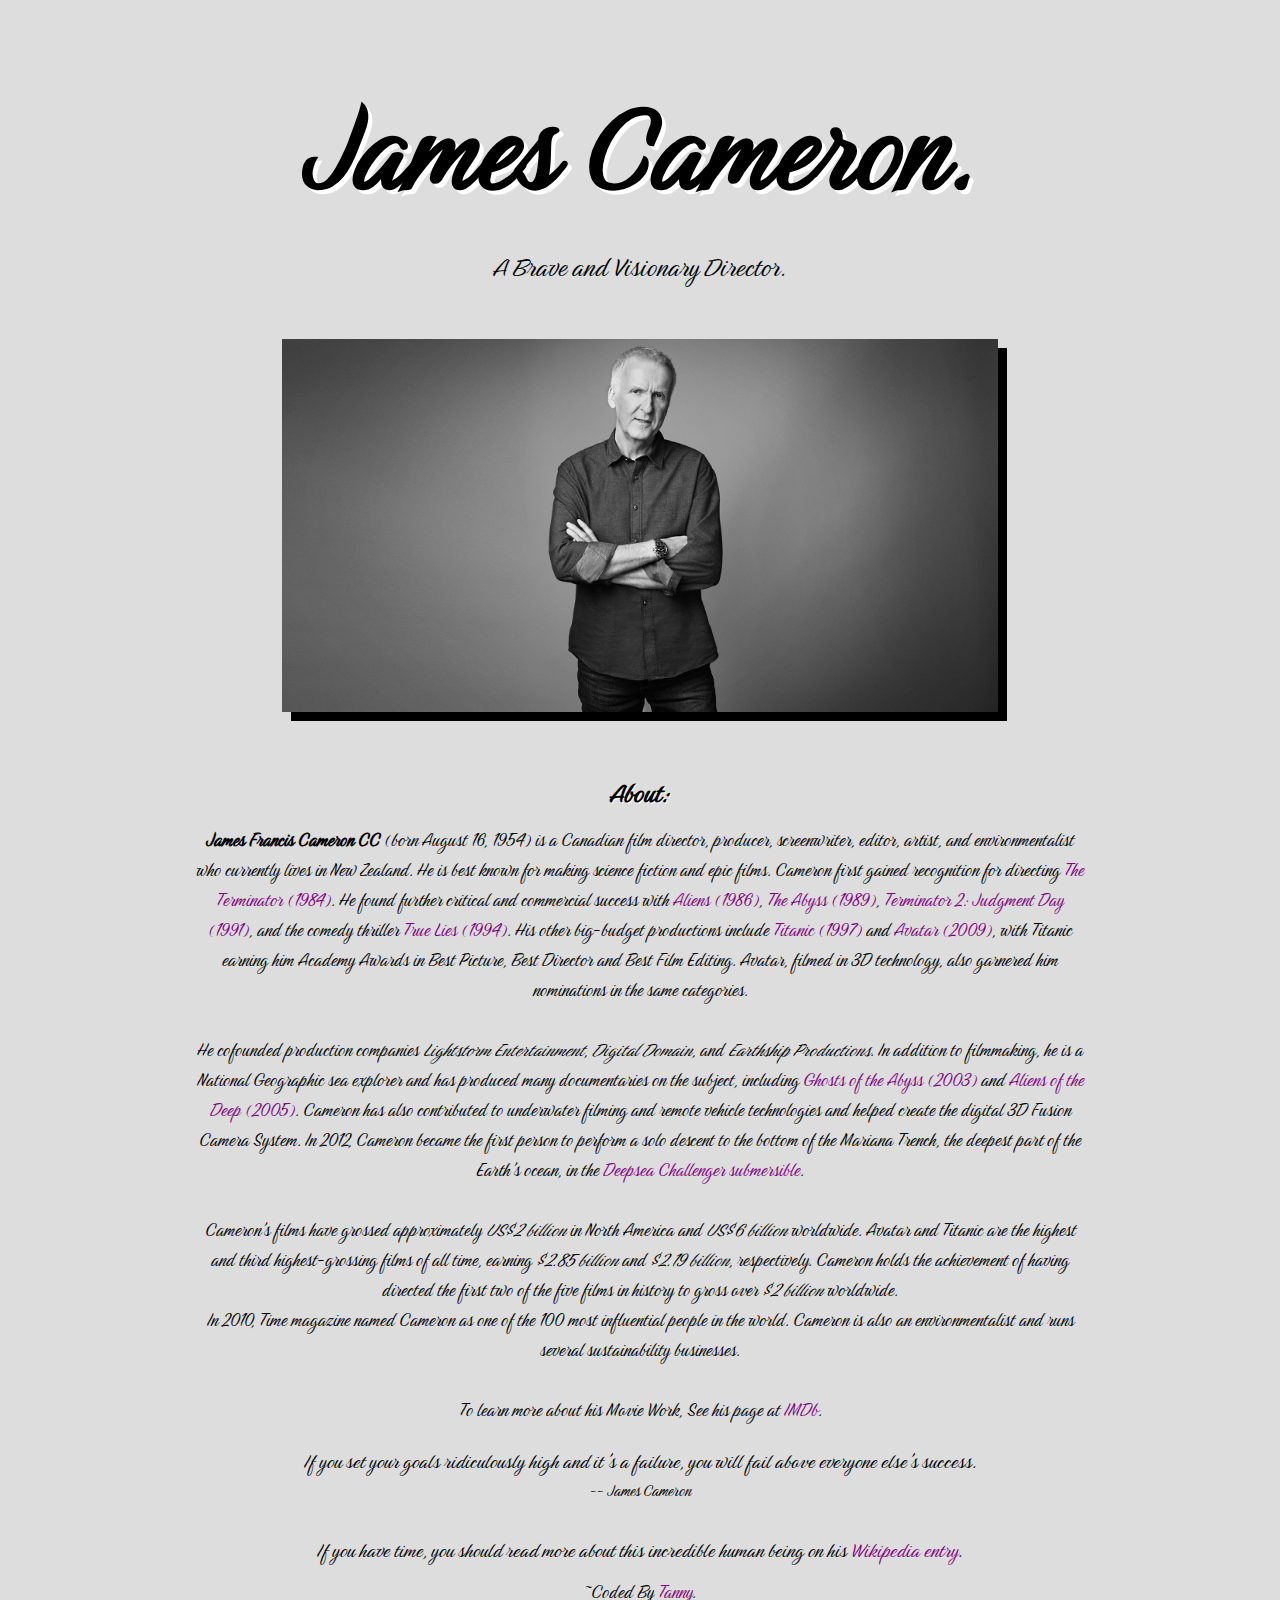
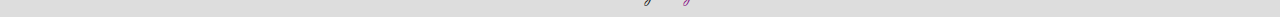
<file: project-1/index.html>
<!DOCTYPE html>
<html lang="en">
<head>
    <meta charset="UTF-8">
    <meta http-equiv="X-UA-Compatible" content="IE=edge">
    <meta name="viewport" content="width=device-width, initial-scale=1.0">
    <title>James Cameron | Tribute Page</title>
    <link rel="stylesheet" href="style.css">
    <link rel="stylesheet">
</head>
<body>
    <div class="container">
        <!-- Header: James Cameron -->
        <header>
            <h1 id="title">James Cameron.</h1>
            <p id="head-p">A Brave and Visionary Director.</p>
        </header>

        <!-- About: Life -->
        <section id="career">
                <img src="img/1.jpg">
                <h2 id="about">About:</h2>
                <div>
                    <p><strong>James Francis Cameron CC</strong> (born August 16, 1954) is a Canadian film director, producer, screenwriter, editor, artist, and environmentalist who currently lives in New Zealand. He is best known for making science fiction and epic films. Cameron first gained recognition for directing <a href="https://www.imdb.com/title/tt0088247/" target='_blank'>The Terminator (1984)</a>. He found further critical and commercial success with <a href="https://www.imdb.com/title/tt0090605/" target='_blank'>Aliens (1986)</a>, <a href="https://www.imdb.com/title/tt0096754/" target='_blank'>The Abyss (1989)</a>, <a href="https://www.imdb.com/title/tt0103064/" target='_blank'>Terminator 2: Judgment Day (1991)</a>, and the comedy thriller <a href="https://www.imdb.com/title/tt0111503/" target='_blank'>True Lies (1994)</a>. His other big-budget productions include <a href="https://www.imdb.com/title/tt0120338/" target='_blank'>Titanic (1997)</a> and <a href="https://www.imdb.com/title/tt0499549/" target='_blank'>Avatar (2009)</a>, with Titanic earning him Academy Awards in Best Picture, Best Director and Best Film Editing. Avatar, filmed in 3D technology, also garnered him nominations in the same categories.<br> <br> He cofounded production companies <em>Lightstorm Entertainment</em>, <em>Digital Domain</em>, and <em>Earthship Productions</em>. In addition to filmmaking, he is a National Geographic sea explorer and has produced many documentaries on the subject, including <a href="https://www.imdb.com/title/tt0297144/" target='_blank'>Ghosts of the Abyss (2003)</a> and <a href="https://www.imdb.com/title/tt0417415/" target='_blank'>Aliens of the Deep (2005)</a>. Cameron has also contributed to underwater filming and remote vehicle technologies and helped create the digital 3D Fusion Camera System. In 2012, Cameron became the first person to perform a solo descent to the bottom of the Mariana Trench, the deepest part of the Earth's ocean, in the <a href="https://en.wikipedia.org/wiki/Deepsea_Challenger" target='_blank'>Deepsea Challenger submersible</a>.<br> <br>Cameron's films have grossed approximately <em>US$2 billion</em> in North America and <em>US$6 billion</em> worldwide. Avatar and Titanic are the highest and third highest-grossing films of all time, earning <em>$2.85 billion</em> and <em>$2.19 billion</em>, respectively. Cameron holds the achievement of having directed the first two of the five films in history to gross over <em>$2 billion</em> worldwide.<br> In 2010, Time magazine named Cameron as one of the 100 most influential people in the world. Cameron is also an environmentalist and runs several sustainability businesses.<br><br> To learn more about his Movie Work, See his page at <a href="https://www.imdb.com/name/nm0000116/" target='_blank'>IMDb</a>.</p>
                </div> 
            <p class="quote" id="qq">If you set your goals ridiculously high and it's a failure, you will fail above everyone else's success.</p>
            <p class="quote quoted">-- James Cameron</p>
        </section>

        <!-- Footer -->
        <footer>
            If you have time, you should read more about this incredible human being on his <a href="https://en.wikipedia.org/wiki/James_Cameron" target="_blank">Wikipedia entry</a>. <br>
            <span><p>~Coded By <a href="https://github.com/AmTanny" target="_blank">Tanny</a>.</p></span>
        </footer>
    </div>
</body>
</html>
</file>
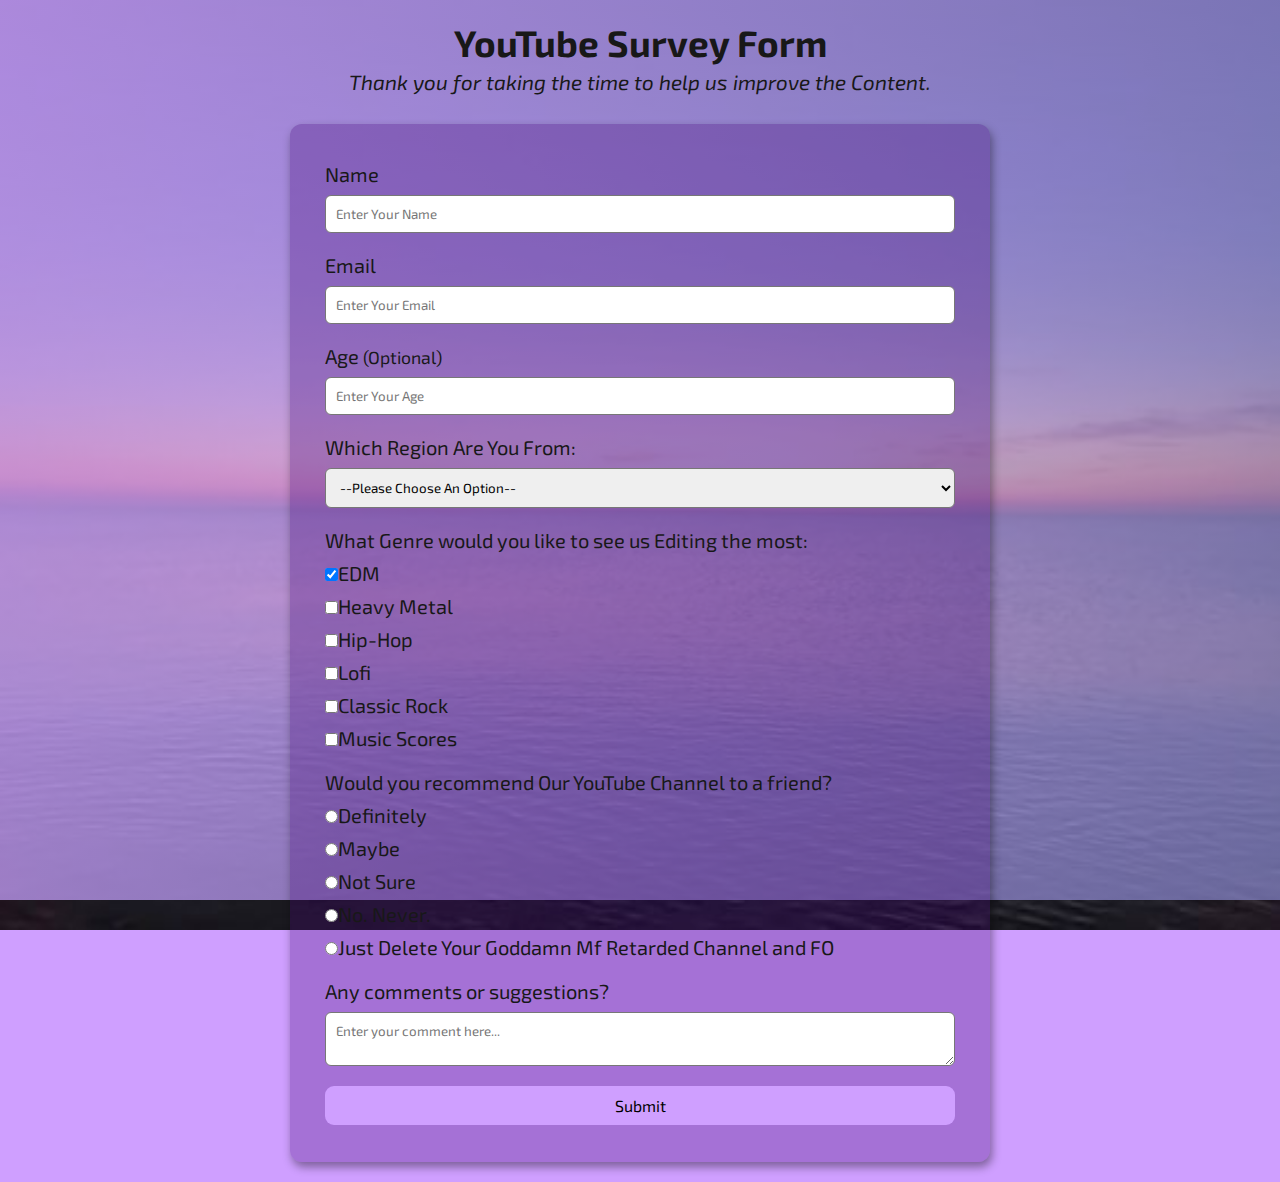
<file: project-2/index.html>
<!DOCTYPE html>
<html lang="en">
<head>
    <meta charset="UTF-8">
    <meta http-equiv="X-UA-Compatible" content="IE=edge">
    <meta name="viewport" content="width=device-width, initial-scale=1.0">
    <title>YouTube | Survey Form</title>
    </html><link rel="stylesheet" href="style.css">
    <link href="https://fonts.googleapis.com/css2?family=Exo+2:wght@300&display=swap" rel="stylesheet">
</head>
<body>
    <h1>YouTube Survey Form</h1>
    <p><i>Thank you for taking the time to help us improve the Content.</i></p>
    
    <form>
        <div class="form-control">
            <label for="name" id="label-name">Name</label>
            <input type="text" id="name" placeholder="Enter Your Name" />
        </div>
        
        <div class="form-control">
            <label for="email" id="label-email">Email</label>
            <input type="email" id="email" placeholder="Enter Your Email" />
        </div>

        <div class="form-control">
            <label for="age" id="label-age">Age <span id="op">(Optional)</span></label>
            <input type="number" id="age" placeholder="Enter Your Age" />
        </div>

        <div class="form-control">
            <label for="region">Which Region Are You From:</label>
            <select name="region" id="region">
                <option value="">--Please Choose An Option--</option>
                <option value="africa">Africa</option>
                <option value="america">America</option>
                <option value="asia">Asia</option>
                <option value="central and eastern europe">Central And Eastern Europe</option>
                <option value="mediterranean & middle east">Mediterranean & Middle East</option>
                <option value="western europe">Western Europe</option>
            </select>
        </div>

        <div class="form-control">
            <label for="editing">What Genre would you like to see us Editing the most:</label>
            <label for="genre-1"><input type="checkbox" name="edm" id="genre-1"checked>EDM</label>
            <label for="genre-2"><input type="checkbox" name="hvm" id="genre-2">Heavy Metal</label>
            <label for="genre-3"><input type="checkbox" name="hiho" id="genre-3">Hip-Hop </label>
            <label for="genre-4"><input type="checkbox" name="lofi" id="genre-4">Lofi</label>
            <label for="genre-5"><input type="checkbox" name="clro" id="genre-5">Classic Rock </label>
            <label for="genre-6"><input type="checkbox" name="musc" id="genre-6">Music Scores</label>
        </div>
        
        <div class="form-control">
            <label for="recommend">Would you recommend Our YouTube Channel to a friend?</label>
            <label for="recommend-1"><input type="radio" id="recommend-1" name="recom">Definitely</label>
            <label for="recommend-2"><input type="radio" id="recommend-2" name="recom">Maybe</label>
            <label for="recommend-3"><input type="radio" id="recommend-3" name="recom">Not Sure</label>
            <label for="recommend-4"><input type="radio" id="recommend-4" name="recom">No. Never.</label>
            <label for="recommend-5"><input type="radio" id="recommend-5" name="recom">Just Delete Your Goddamn Mf Retarded Channel and FO</label>
        </div>

        <div class="form-control">
            <label for="comments">Any comments or suggestions?</label>
            <textarea name="comments" id="comments" placeholder="Enter your comment here..."></textarea>
        </div>

        <button type="submit">Submit</button>
    </form>
</body>
</file>
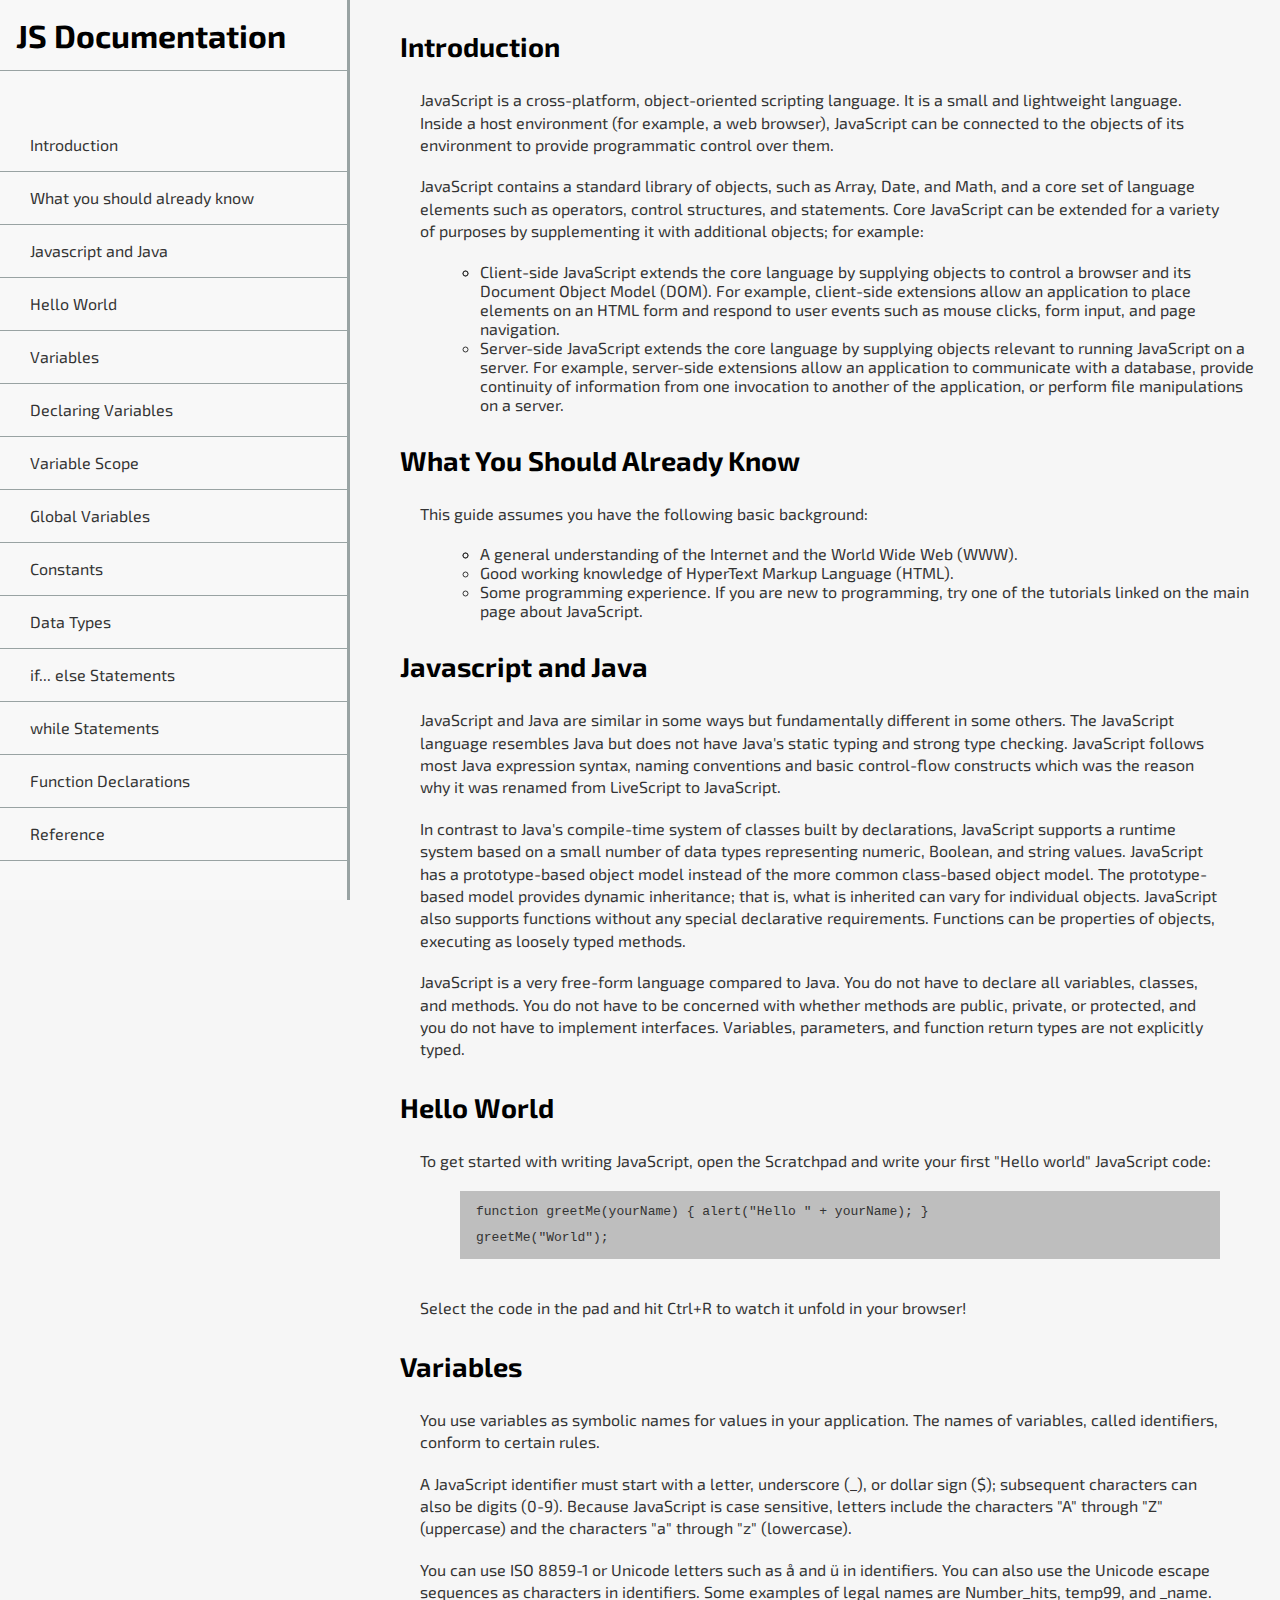
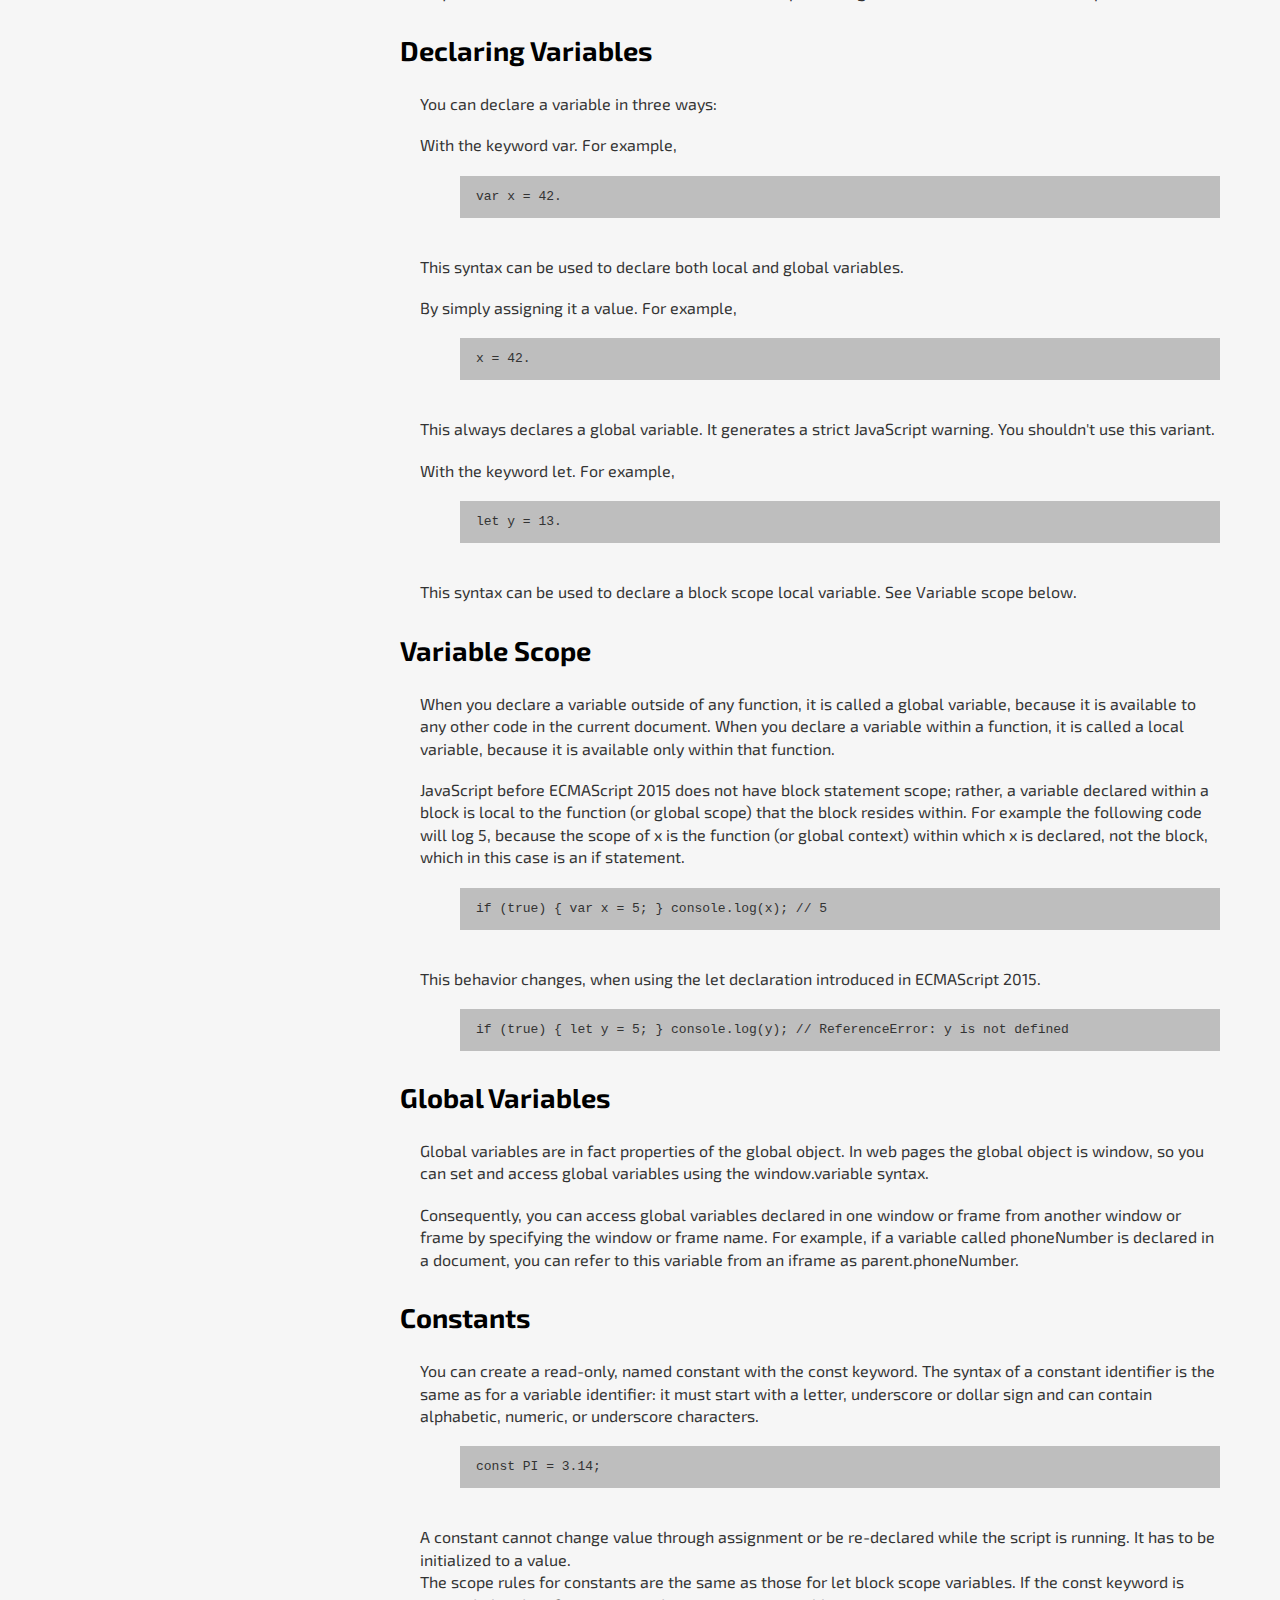
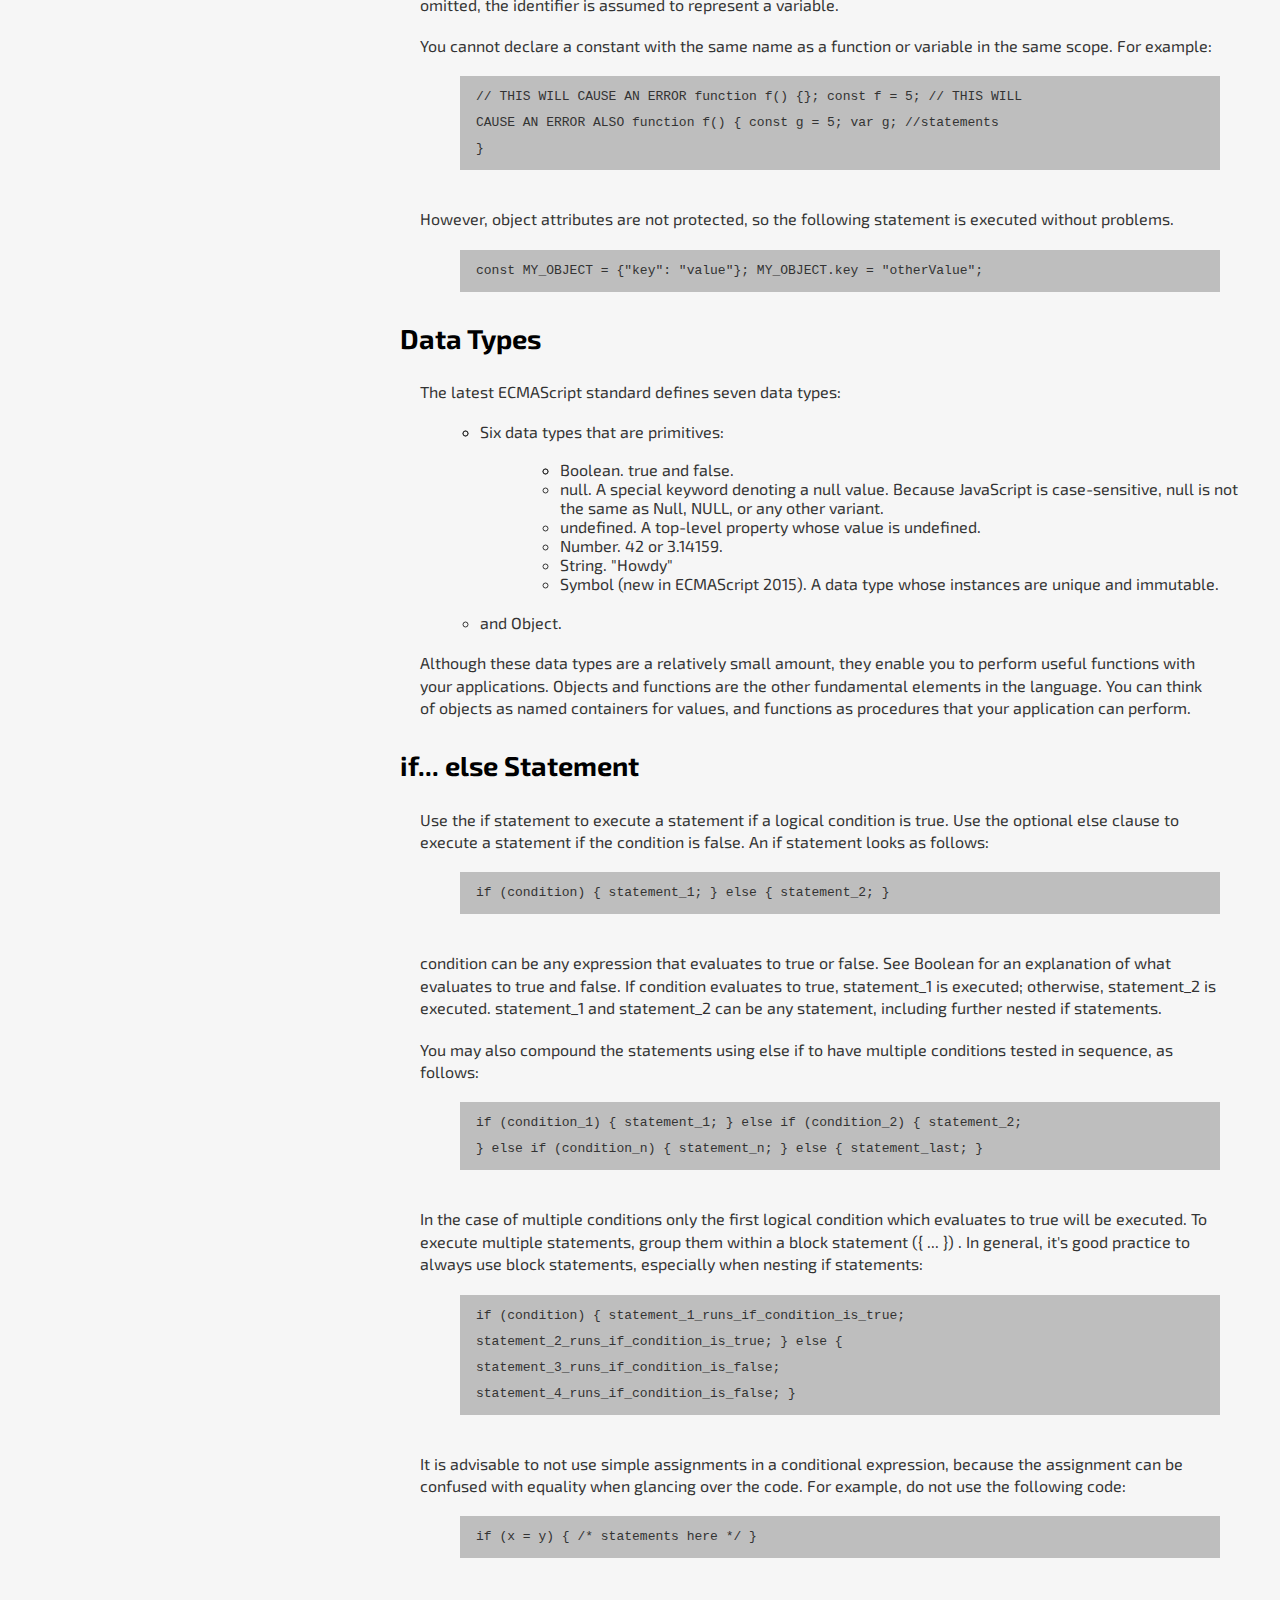
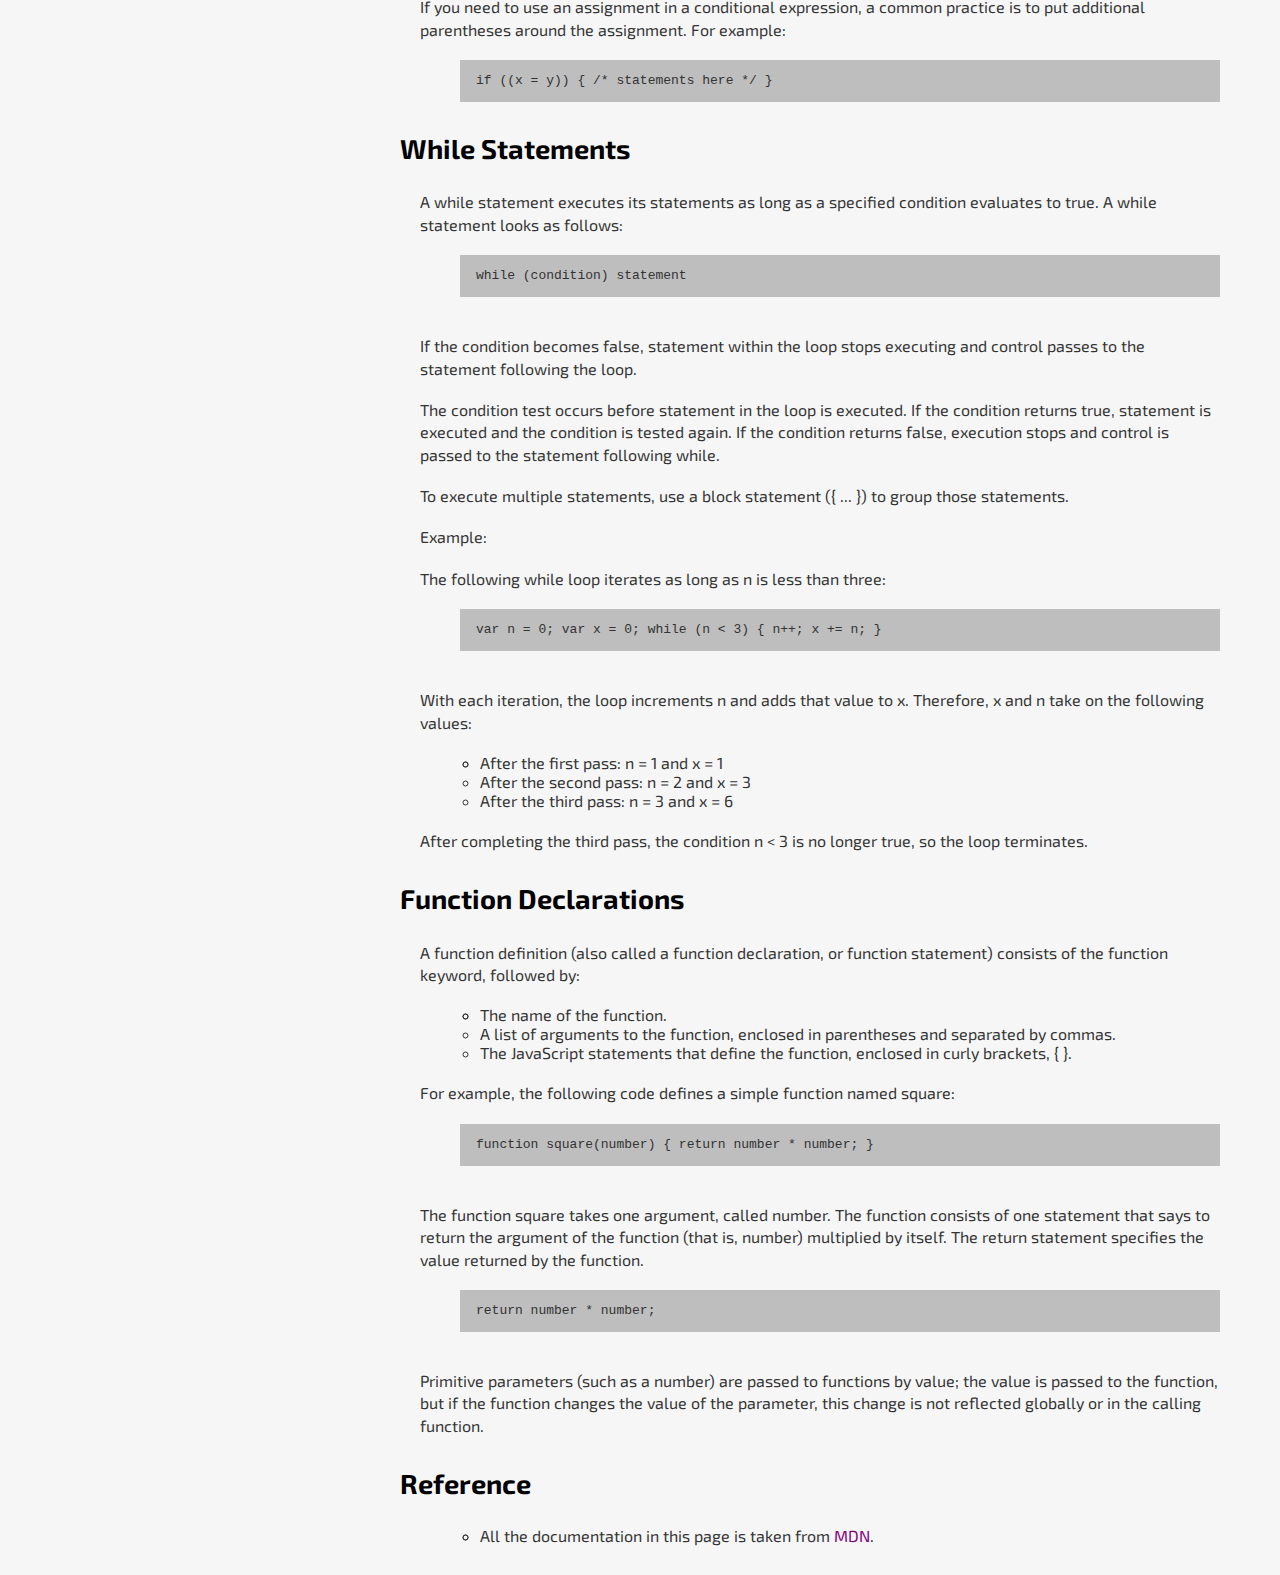
<file: project-4/index.html>
<!DOCTYPE html>
<html lang="en">
<head>
    <meta charset="UTF-8">
    <meta http-equiv="X-UA-Compatible" content="IE=edge">
    <meta name="viewport" content="width=device-width, initial-scale=1.0">
    <link href="https://fonts.googleapis.com/css2?family=Exo+2:wght@500&display=swap" rel="stylesheet">
    <link rel="stylesheet" href="style.css">
    <title>Javascript Docs | Techincal Documentation Page</title>
</head>
<body>
    <!-- Navigation -->
    <nav id="grid-1">
        <div class="navbar-header">
            <h1>JS Documentation</h1>
        </div>
        <div id="list">
            <ul>
                <li><a href="#intro">Introduction</a></li>
                <li><a href="#wha">What you should already know</a></li>
                <li><a href="#js">Javascript and Java</a></li>
                <li><a href="#hello">Hello World</a></li>
                <li><a href="#var">Variables</a></li>
                <li><a href="#dec-var">Declaring Variables</a></li>
                <li><a href="#var-scope">Variable Scope</a></li>
                <li><a href="#global-var">Global Variables</a></li>
                <li><a href="#constants">Constants</a></li>
                <li><a href="#data-types">Data Types</a></li>
                <li><a href="#if-else">if... else Statements</a></li>
                <li><a href="#while">while Statements</a></li>
                <li><a href="#fun-dec">Function Declarations</a></li>
                <li><a href="#ref">Reference</a></li>
            </ul>
        </div>
    </nav>

    <!-- Content -->
    <section id="grid-2">
        <div>
            <div class="content">
                <h2>Introduction</h2>
                <p>JavaScript is a cross-platform, object-oriented scripting language. It is a small and lightweight language. Inside a host environment (for example, a web browser), JavaScript can be connected to the objects of its environment to provide programmatic control over them.</p> <br>
                <p>JavaScript contains a standard library of objects, such as Array, Date, and Math, and a core set of language elements such as operators, control structures, and statements. Core JavaScript can be extended for a variety of purposes by supplementing it with additional objects; for example:</p> <br>
                <ul>
                    <li>Client-side JavaScript extends the core language by supplying objects to control a browser and its Document Object Model (DOM). For example, client-side extensions allow an application to place elements on an HTML form and respond to user events such as mouse clicks, form input, and page navigation.</li>
                    <li>Server-side JavaScript extends the core language by supplying objects relevant to running JavaScript on a server. For example, server-side extensions allow an application to communicate with a database, provide continuity of information from one invocation to another of the application, or perform file manipulations on a server.</li>
                </ul>
                <i class="fa fa-upload" aria-hidden="true"></i>
            </div>
    
            <div id="wha" class="content">
                <h2>What You Should Already Know</h2>
                <p>This guide assumes you have the following basic background:</p> <br>
                <ul>
                    <li>A general understanding of the Internet and the World Wide Web (WWW).</li>
                    <li>Good working knowledge of HyperText Markup Language (HTML).</li>
                    <li>Some programming experience. If you are new to programming, try one of the tutorials linked on the main page about JavaScript.</li>
                </ul>
            </div>
    
            <div id="js" class="content">
                <h2>Javascript and Java</h2>
                <p>JavaScript and Java are similar in some ways but fundamentally different in some others. The JavaScript language resembles Java but does not have Java's static typing and strong type checking. JavaScript follows most Java expression syntax, naming conventions and basic control-flow constructs which was the reason why it was renamed from LiveScript to JavaScript.</p> <br>
                <p>In contrast to Java's compile-time system of classes built by declarations, JavaScript supports a runtime system based on a small number of data types representing numeric, Boolean, and string values. JavaScript has a prototype-based object model instead of the more common class-based object model. The prototype-based model provides dynamic inheritance; that is, what is inherited can vary for individual objects. JavaScript also supports functions without any special declarative requirements. Functions can be properties of objects, executing as loosely typed methods.</p> <br>
                <p>JavaScript is a very free-form language compared to Java. You do not have to declare all variables, classes, and methods. You do not have to be concerned with whether methods are public, private, or protected, and you do not have to implement interfaces. Variables, parameters, and function return types are not explicitly typed.</p>
            </div>
    
            <div id="hello" class="content">
                <h2>Hello World</h2>
                <p>To get started with writing JavaScript, open the Scratchpad and write your first "Hello world" JavaScript code:</p> <br>
                <code>function greetMe(yourName) { alert("Hello " + yourName); } <br> greetMe("World");</code> <br> <br>
                <p>Select the code in the pad and hit Ctrl+R to watch it unfold in your browser!</p>
            </div>
    
            <div id="var" class="content">
                <h2>Variables</h2>
                <p>You use variables as symbolic names for values in your application. The names of variables, called identifiers, conform to certain rules.</p> <br>
                <p>A JavaScript identifier must start with a letter, underscore (_), or dollar sign ($); subsequent characters can also be digits (0-9). Because JavaScript is case sensitive, letters include the characters "A" through "Z" (uppercase) and the characters "a" through "z" (lowercase).</p> <br>
                <p>You can use ISO 8859-1 or Unicode letters such as å and ü in identifiers. You can also use the Unicode escape sequences as characters in identifiers. Some examples of legal names are Number_hits, temp99, and _name.</p>
            </div>
    
            <div id="dec-var" class="content">
                <h2>Declaring Variables</h2>
                <p>You can declare a variable in three ways:</p> <br>
                <p>With the keyword var. For example,</p> <br>
                <code>var x = 42.</code> <br> <br>
                <p>This syntax can be used to declare both local and global variables.</p> <br>
                <p>By simply assigning it a value. For example,</p> <br>
                <code>x = 42.</code> <br> <br>
                <p>This always declares a global variable. It generates a strict JavaScript warning. You shouldn't use this variant.</p> <br>
                <p>With the keyword let. For example,</p> <br>
                <code>let y = 13.</code> <br> <br>
                <p>This syntax can be used to declare a block scope local variable. See Variable scope below.</p>
            </div>
    
            <div id="var-scope" class="content">
                <h2>Variable Scope</h2>
                <p>When you declare a variable outside of any function, it is called a global variable, because it is available to any other code in the current document. When you declare a variable within a function, it is called a local variable, because it is available only within that function.</p> <br>
                <p>JavaScript before ECMAScript 2015 does not have block statement scope; rather, a variable declared within a block is local to the function (or global scope) that the block resides within. For example the following code will log 5, because the scope of x is the function (or global context) within which x is declared, not the block, which in this case is an if statement.</p> <br>
                <code>if (true) { var x = 5; } console.log(x); // 5</code> <br> <br>
                <p>This behavior changes, when using the let declaration introduced in ECMAScript 2015.</p> <br>
                <code>if (true) { let y = 5; } console.log(y); // ReferenceError: y is not defined</code>
            </div>
    
            <div id="global-var" class="content">
                <h2>Global Variables</h2>
                <p>Global variables are in fact properties of the global object. In web pages the global object is window, so you can set and access global variables using the window.variable syntax.</p> <br>
                <p>Consequently, you can access global variables declared in one window or frame from another window or frame by specifying the window or frame name. For example, if a variable called phoneNumber is declared in a document, you can refer to this variable from an iframe as parent.phoneNumber.</p>
            </div>
    
            <div id="constants" class="content">
                <h2>Constants</h2>
                <p>You can create a read-only, named constant with the const keyword. The syntax of a constant identifier is the same as for a variable identifier: it must start with a letter, underscore or dollar sign and can contain alphabetic, numeric, or underscore characters.</p> <br>
                <code>const PI = 3.14;</code> <br> <br>
                <p>A constant cannot change value through assignment or be re-declared while the script is running. It has to be initialized to a value.</p>
                <p>The scope rules for constants are the same as those for let block scope variables. If the const keyword is omitted, the identifier is assumed to represent a variable.</p> <br>
                <p>You cannot declare a constant with the same name as a function or variable in the same scope. For example:</p> <br>
                <code>// THIS WILL CAUSE AN ERROR function f() {}; const f = 5; // THIS WILL <br> CAUSE AN ERROR ALSO function f() { const g = 5; var g; //statements <br> }</code> <br> <br>
                <p>However, object attributes are not protected, so the following statement is executed without problems.</p> <br>
                <code>const MY_OBJECT = {"key": "value"}; MY_OBJECT.key = "otherValue";</code>
            </div>
    
            <div id="data-types" class="content">
                <h2>Data Types</h2>
                <p>The latest ECMAScript standard defines seven data types:</p> <br>
                <ul>
                    <li>
                        Six data types that are primitives: <br> <br>
                        <ul id="les">
                            <li>Boolean. true and false.</li>
                            <li>null. A special keyword denoting a null value. Because JavaScript is case-sensitive, null is not the same as Null, NULL, or any other variant.</li>
                            <li>undefined. A top-level property whose value is undefined.</li>
                            <li>Number. 42 or 3.14159.</li>
                            <li>String. "Howdy"</li>
                            <li>Symbol (new in ECMAScript 2015). A data type whose instances are unique and immutable.</li>
                        </ul>
                    </li>
                    <li>and Object.</li>
                </ul>
                <p>Although these data types are a relatively small amount, they enable you to perform useful functions with your applications. Objects and functions are the other fundamental elements in the language. You can think of objects as named containers for values, and functions as procedures that your application can perform.</p>
            </div>
    
            <div id="if-else" class="content">
                <h2>if... else Statement</h2>
                <p>Use the if statement to execute a statement if a logical condition is true. Use the optional else clause to execute a statement if the condition is false. An if statement looks as follows:</p> <br>
                <code>if (condition) { statement_1; } else { statement_2; }</code> <br> <br>
                <p>condition can be any expression that evaluates to true or false. See Boolean for an explanation of what evaluates to true and false. If condition evaluates to true, statement_1 is executed; otherwise, statement_2 is executed. statement_1 and statement_2 can be any statement, including further nested if statements.</p> <br>
                <p>You may also compound the statements using else if to have multiple conditions tested in sequence, as follows:</p> <br>
                <code>if (condition_1) { statement_1; } else if (condition_2) { statement_2; <br> 
                } else if (condition_n) { statement_n; } else { statement_last; }</code> <br> <br>
                <p>In the case of multiple conditions only the first logical condition which evaluates to true will be executed. To execute multiple statements, group them within a block statement ({ ... }) . In general, it's good practice to always use block statements, especially when nesting if statements:</p> <br>
                <code>
                    if (condition) { statement_1_runs_if_condition_is_true; <br>
                    statement_2_runs_if_condition_is_true; } else { <br>
                    statement_3_runs_if_condition_is_false; <br>
                    statement_4_runs_if_condition_is_false; }                    
                </code> <br> <br>
                <p>It is advisable to not use simple assignments in a conditional expression, because the assignment can be confused with equality when glancing over the code. For example, do not use the following code:</p> <br>
                <code>if (x = y) { /* statements here */ }</code> <br> <br>
                <p>If you need to use an assignment in a conditional expression, a common practice is to put additional parentheses around the assignment. For example:</p> <br>
                <code>if ((x = y)) { /* statements here */ }</code>
            </div>
    
            <div id="while" class="content">
                <h2>While Statements</h2>
                <p>A while statement executes its statements as long as a specified condition evaluates to true. A while statement looks as follows:</p> <br>
                <code>while (condition) statement</code> <br> <br>
                <p>If the condition becomes false, statement within the loop stops executing and control passes to the statement following the loop.</p> <br>
                <p>The condition test occurs before statement in the loop is executed. If the condition returns true, statement is executed and the condition is tested again. If the condition returns false, execution stops and control is passed to the statement following while.</p> <br>
                <p>To execute multiple statements, use a block statement ({ ... }) to group those statements.</p> <br>
                <p>Example:</p>  <br>
                <p>The following while loop iterates as long as n is less than three:</p> <br>
                <code>var n = 0; var x = 0; while (n < 3) { n++; x += n; }</code> <br> <br>
                <p>With each iteration, the loop increments n and adds that value to x. Therefore, x and n take on the following values:</p> <br>
                <ul>
                    <li>After the first pass: n = 1 and x = 1</li>
                    <li>After the second pass: n = 2 and x = 3</li>
                    <li>After the third pass: n = 3 and x = 6</li>
                </ul>
                <p>After completing the third pass, the condition n < 3 is no longer true, so the loop terminates.</p>
            </div>
    
            <div id="fun-dec" class="content">
                <h2>Function Declarations</h2>
                <p>A function definition (also called a function declaration, or function statement) consists of the function keyword, followed by:</p> <br>
                <ul>
                    <li>The name of the function.</li>
                    <li>A list of arguments to the function, enclosed in parentheses and separated by commas.</li>
                    <li>The JavaScript statements that define the function, enclosed in curly brackets, { }.</li>
                </ul>
                <p>For example, the following code defines a simple function named square:</p> <br>
                <code>function square(number) { return number * number; }</code> <br> <br>
                <p>The function square takes one argument, called number. The function consists of one statement that says to return the argument of the function (that is, number) multiplied by itself. The return statement specifies the value returned by the function.</p> <br>
                <code>return number * number;</code> <br> <br>
                <p>Primitive parameters (such as a number) are passed to functions by value; the value is passed to the function, but if the function changes the value of the parameter, this change is not reflected globally or in the calling function.</p>
            </div>
    
            <div id="ref" class="content">
                <h2>Reference</h2>
                <ul>
                    <li>All the documentation in this page is taken from <a href="https://developer.mozilla.org/en-US/docs/Web/JavaScript/Guide">MDN</a>.</li>
                </ul>
            </div>
        </div>
    </section>
</body>
</html>
</file>
<file: project-1/style.css>
@import url('https://fonts.googleapis.com/css2?family=Birthstone&family=Ephesis&display=swap');

* {
  box-sizing: border-box;
  margin: 0;
  padding: 0;
}

body {
  font-family: 'Birthstone', cursive;
  margin: auto;
  text-align: center;
  background-color: #ddd;
  font-size: 24px;
}

p {
  font-size: 1.4rem;
}

a {
  text-decoration: none;
  color: purple;
}

a:hover {
  color: darkviolet;
}

img {
  width: 80%;
  margin-bottom: 50px;
  box-shadow: 9px 9px black;
  transition: 1s all;
}

img:hover {
  transform: translateX(-10px) translateY(-20px);
  box-shadow: 25px 25px black;
  transition: 1s all;
}

/* Container */
.container {
  max-width: 70%;
  margin: auto;
}


/* Header */
header {
  margin-top: 50px;
  margin-bottom: 50px;
}

header h1 {
  font-size: 9rem;
  text-shadow: 4px 4px #fff;
}

#title:hover {
  transform: translateX(-5px) translateY(-7px);
  text-shadow: 10px 10px #fff;
  transition: 1s all;
}

#title:not(hover) {
  transition: 0.5s all;
}

#head-p {
  font-size: 2rem;
}

/* About Life */
#about {
  margin-bottom: 10px;
  font-size: 2rem;
  text-shadow: 1px 1px #fff;
  transform: translateX(0) translateY(0);
  transition: 1s all ease-out;
}

#about:hover {
  text-shadow: 1px 2px #fff;
  transform: translateX(-1.5px) translateY(-2.5px);
}

.quote {
  font-size: 1.5rem;
}

.quoted {
  font-size: 1.2rem;
}

p#qq{
  margin-top: 20px;
}

/* Footer */
footer {
  font-size: 1.5rem;
  margin-top: 30px;
  margin-bottom: 10px;
}

span p {
  margin-top: 10px;
}

/* Media Queries */
@media (max-width: 1000px) {
  .container {
    max-width: 92%;
  }

  h1 {
    font-size: 5rem !important;
  }

  img {
    width: 100%;
  }
}

@media (max-width: 540px) {
  .container {
    max-width: 93%;
  }

  h1 {
    font-size: 3rem !important;
  }

  #head-p {
    font-size: 1.6rem;
  }

  img {
    width: 100%;
  }
}
</file>
<file: project-2/style.css>
* {
    box-sizing: border-box;
    margin: 0;
    padding: 0;
}

body {
    font-family: 'Exo 2', sans-serif;
    background-color: #CF9FFF;
    color: #181818;
    text-align: center;
    background-image: linear-gradient(115deg,rgba(207, 159, 255, 0.8),rgba(136, 136, 206, 0.7)), url(1.jpg);
    background-size: cover;
    background-repeat: no-repeat;
    background-position: center;
    background-attachment: fixed;
    height: 100%;
    width: 100%;
}

h1 {
    margin-top: 20px;
    margin-bottom: 5px;
    font-size: 2.3rem;
}

p {
    margin-bottom: 30px;
    font-size: 1.3rem;
}

h1 + p {
    margin-top: 0;
}

form {
    background-color: revert;
    background: rgba(70, 6, 119, 0.3);
    box-shadow: 2px 5px 10px rgba(0, 0, 0, 0.4);
    font-size: 1.250rem;
    border-radius: 12px;
    padding: 37.5px 35px;
    max-width: 700px;
    margin: 0 auto;
    margin-bottom: 20px;
}

.form-control {
    margin-bottom: 20px;
    text-align: left;
}

.form-control label, .other label {
    display: block;
    margin-bottom: 9px;
}

.form-control input , .form-control select, .form-control textarea {
    border: 1px solid #777;
    border-radius: 6px;
    font-family: inherit;
    padding: 10px;
    display: block;
    width: 100%;
}

.form-control input[type="checkbox"] {
    display: inline-block;
    width: auto;
}

.form-control input[type="radio"] {
    display: inline-block;
    width: auto;
}

#op {
    font-size: 1.1rem;
}

button {
    background-color: #CF9FFF;
    border: none;
    border-radius: 9px;
    font-family: inherit;
    font-size: 16px;
    display: block;
    padding: 10px;
    width: 100%;
    cursor: pointer;
    transform: scale(1);
    transition: 0.5s all;
}

button:hover {
    background-color: #7004c2;
    color: #F5F5F5;
    transform: scale(1.05);
}

/* Media Queries */
@media (max-device-width: 768px) { 
    h1 {
        font-size: 1.6rem;
    }
    p {
        font-size: 1.1rem;
    }
    form {
        box-shadow: 2px 5px 10px rgba(0, 0, 0, 0.4);
        font-size: 1.1rem;
        padding: 25px 15px;
        border-radius: 12px;
        max-width: 700px;
        margin-left: 5%;
        margin-right: 5%;
    }
}

@media (max-width: 320) {
    form {
        max-width: 200px;
        width: 80%;
    }
}
</file>
<file: project-4/style.css>
* {
    margin: 0;
    padding: 0;
    box-sizing: border-box;
}

html {
    scroll-behavior: smooth;
}

body {
    font-family: 'Exo 2', sans-serif;
    background-color: #f6f6f6;
}

a {
    text-decoration: none;
    color: purple;
}

a:hover {
    text-decoration: underline;
    color: red;
}

/* Navigation */
#grid-1 {
    position: fixed;
    top: 0;
    left: 0;
    padding: 0;
    width: 350px;
    height: 100vh;
    background-color: #f8f8f8;
    text-align: left;
    border-right: 3px solid #99A3A3;
}

.navbar-header h1 {
    margin-bottom: 3rem;
    padding: 1rem;
    border-bottom: 1px solid #99A3A3;
}

#list {
    font-size: 1.1rem;
    line-height: 2;
}

#list ul {
    list-style: none;
}

#list ul a {
    color: #333;
    text-decoration: none;
    border-bottom: 1px solid #99A3A3;
    display: block;
    padding: 10px 30px;
    font-size: 1rem;
    cursor: pointer;
}

#list ul a:hover {
    color: #888;
    transition: 0.4s ease-in-out;
}

/* Content */
#grid-2 {
    margin-left: 400px;
    margin-right: 20px;
}

.content {
    margin: 30px 0;
}

.content h2 {
    margin-bottom: 1.7rem;
    font-size: 1.7rem;
}

.content p {
    color: #333;
    line-height: 1.4;
    margin-right: 40px;
    margin-left: 20px;
}

.content ul {
    margin-bottom: 20px;
    list-style: circle;
    margin-left: 80px;
    color: #333;
    display: list-item;
}

.content code {
    display: block;
    background-color: #bebebe;
    margin: auto;
    margin-left: 60px;
    padding: 0.5rem;
    padding-left: 1rem;
    margin-right: 40px;
    line-height: 2;
    color: #333;
    align-items: center;
}

/* Media Queries */
@media (max-width: 1000px) {
    #grid-1 {
        text-align: left;
        margin: auto;
        width: 250px;
    }
    
    .navbar-header h1 {
        padding: 0.8rem;
        font-size: 1.2rem;
        margin-bottom: 2rem;
    }
    
    #list ul a {
        display: block;
        padding: 10px 10px;
    }

    #grid-2 {
        margin-left: 275px;
    }
}

@media (max-width: 768px) {
    #grid-1 h1 {
        padding: 1rem;
        margin: auto;
        font-size: 1.5rem;
    }

    #grid-1 ul {
        margin-left: 20px;
    }

    #grid-1 {
        position: absolute;
        top: 0;
        padding: 0;
        margin: 0;
        width: 100%;
        max-height: 275px;
        border: none;
        z-index: 1;
        border-bottom: 2px solid;
        overflow: auto;
    }

    #grid-2 {
        position: relative;
        margin-left: 20px;
        margin-top: 280px;
    }
}

@media (max-width: 400px) {
    #grid-2 {
        position: relative;
        margin-left: 10px;
        margin-right: 5px;
    }

    .content p {
        margin-left: 20px;
    }

    .content ul {
        margin-left: 40px;
    }

    .content code {
        margin-left: 30px;
    }    
}
</file>
